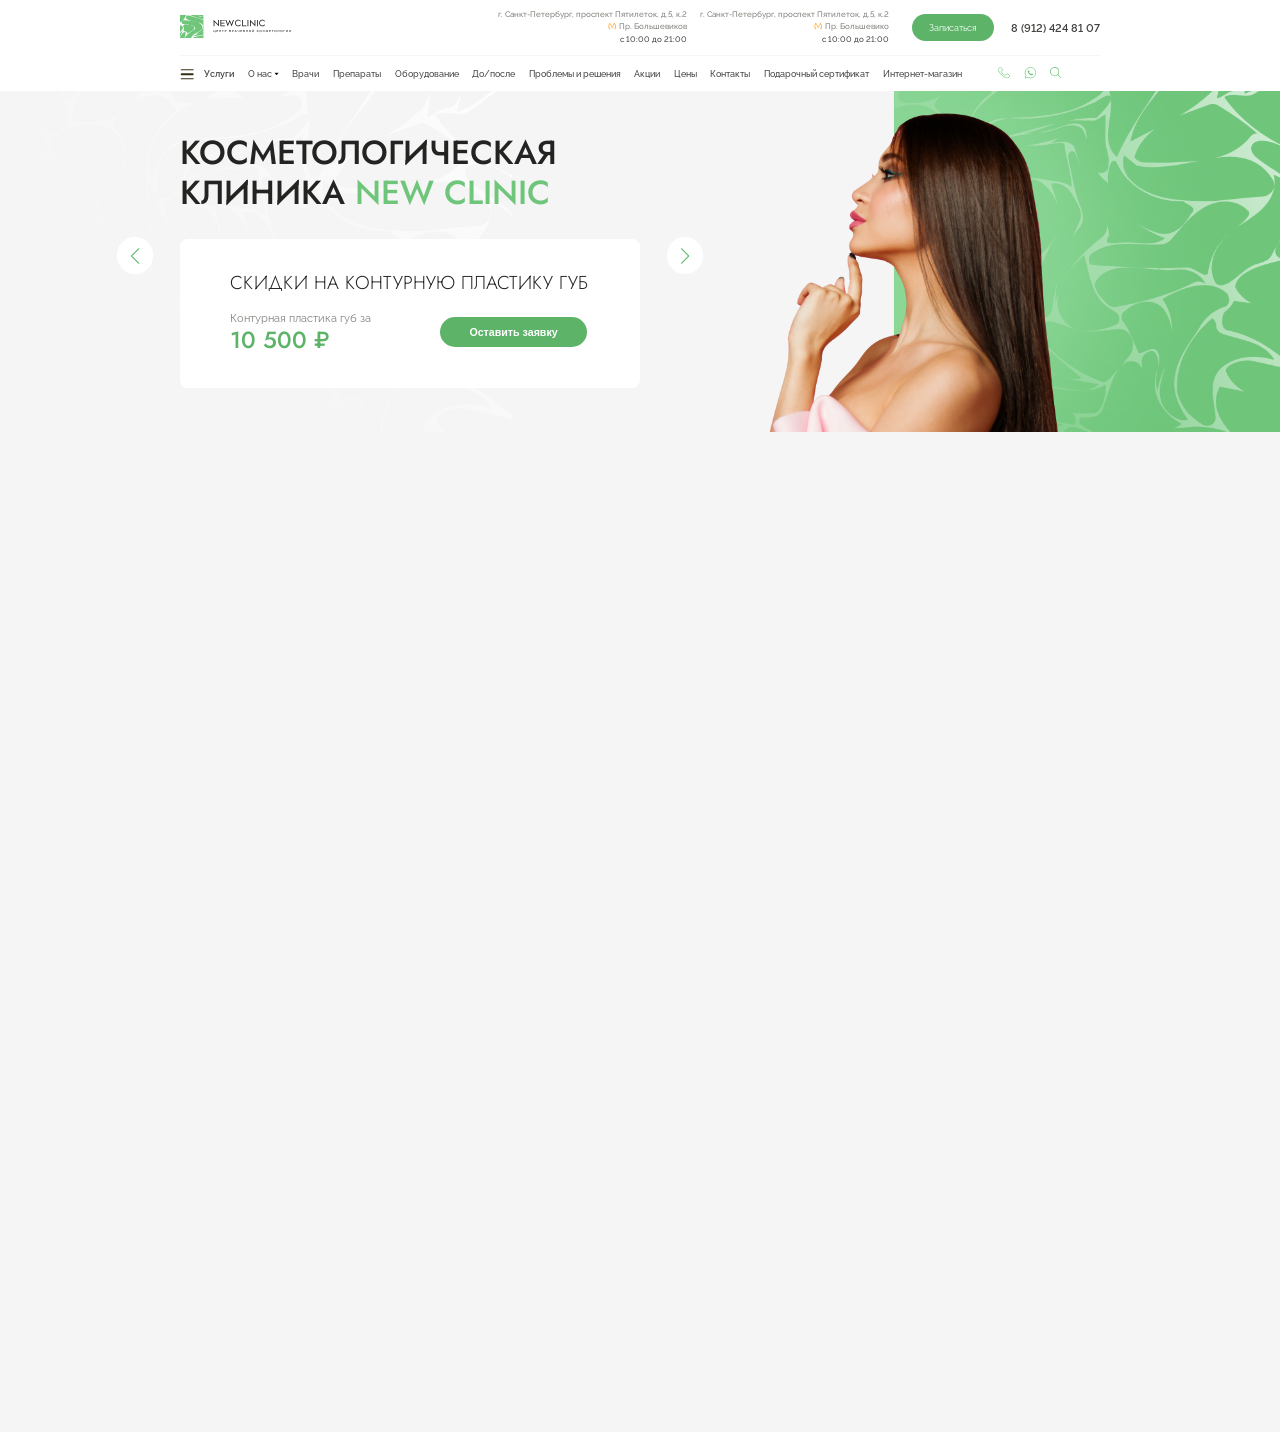
<file: index.html>
<!doctype html>
<html lang="ru">

<head>
    <meta charset="UTF-8">
    <meta http-equiv="X-UA-Compatible" content="IE=edge">
    <title>Косметологическая клиника New Clinic</title>
    <meta name="keywords" content="">
    <meta name="description" content="">
    <meta property="og:site_name" content="">
    <meta property="og:title" content="">
    <meta property="og:type" content="website">
    <meta property="og:description" content="">
    <meta property="og:image" content="">
    <meta property="og:image:type" content="image/jpeg">
    <meta property="og:image:width" content="1280">
    <meta property="og:image:height" content="720">
    <meta property="og:url" content="">
    <meta name="viewport" content="width=device-width, initial-scale=1, maximum-scale=1, user-scalable=no">
    <link rel="stylesheet" href="https://cdn.jsdelivr.net/npm/swiper@8/swiper-bundle.min.css">
    <link type="text/css" href="css/main.css" rel="stylesheet">
    <meta name="format-detection" content="telephone=no">
    <link rel="icon" href="img/logo.svg">
</head>

<body>

    <header class="header">
        <div class="container">
            <div class="header-top">
                <a href="" class="header-logo">
                    <img class="header-logo__pic" src="img/logo.svg" alt="logo" />
                </a>
                <div class="header-info">
                    <a href="" class="header-info__adres">
                        <span class="header-info__adres-name">
                            г. Санкт-Петербург, проспект Пятилеток, д.5, к.2
                        </span>
                        <span class="header-info__adres-name header-info__adres--station">
                            Пр. Большевиков
                        </span>
                        с 10:00 до 21:00
                    </a>
                    <a href="" class="header-info__adres">
                        <span class="header-info__adres-name">
                            г. Санкт-Петербург, проспект Пятилеток, д.5, к.2
                        </span>
                        <span class="header-info__adres-name header-info__adres--station">
                            Пр. Большевико
                        </span>
                        с 10:00 до 21:00
                    </a>

                    <a href="" class="header-info__btn btn">Записаться</a>

                    <a href="tel:89124248107" class="header-info__contacts">
                        <svg class="header-info__contacts-icon" viewBox="0 0 20 19" fill="none"
                            xmlns="http://www.w3.org/2000/svg">
                            <path
                                d="M19.5313 13.9713C19.4132 13.7724 19.0983 13.653 18.6259 13.4141C18.1535 13.1753 15.831 12.0214 15.3979 11.8621C14.965 11.703 14.65 11.6234 14.3351 12.1008C14.0202 12.5783 13.1149 13.653 12.8393 13.9713C12.5638 14.2896 12.2882 14.3296 11.816 14.0907C11.3436 13.852 9.82144 13.3483 8.01705 11.723C6.61271 10.458 5.66464 8.89593 5.38908 8.41833C5.11352 7.94074 5.35971 7.68266 5.59619 7.44478C5.80873 7.23097 6.06862 6.88747 6.3048 6.609C6.54098 6.33052 6.61971 6.1314 6.77718 5.81326C6.93463 5.49474 6.85592 5.21627 6.7378 4.97747C6.61971 4.73867 5.67497 2.39058 5.28133 1.43539C4.89784 0.505193 4.50841 0.631204 4.21847 0.616509C3.94323 0.602548 3.62796 0.599609 3.31308 0.599609C2.99817 0.599609 2.48636 0.719007 2.05337 1.1966C1.62037 1.67419 0.400024 2.82831 0.400024 5.17622C0.400024 7.52432 2.09271 9.7927 2.32893 10.111C2.56511 10.4295 5.65995 15.2478 10.3988 17.3142C11.5258 17.8057 12.4057 18.0992 13.0918 18.319C14.2234 18.6822 15.2533 18.6309 16.0672 18.5081C16.9748 18.3712 18.862 17.3541 19.2559 16.2399C19.6493 15.1254 19.6493 14.1702 19.5313 13.9713Z"
                                fill="#6FC67B" />
                        </svg>
                        <span class="header-info__contacts-num">8 (912) 424 81 07</span>
                    </a>
                    <div class="hamburger hamburger--elastic">
                        <div class="hamburger-box">
                            <div class="hamburger-inner"></div>
                        </div>
                    </div>
                    <ul class="mobile-menu">
                        <li class="mobile-menu__item"><a href="#!"
                                class="mobile-menu__item-link mobile-menu__category">Услуги</a>

                            <ul class="mobile-submenu">
                                <li class="mobile-submenu__item"><a href="#!" class="mobile-submenu__link">Эпиляция</a>
                                </li>
                                <li class="mobile-submenu__item"><a href="#!" class="mobile-submenu__link">Лазерное
                                        удаление сосудов</a></li>
                                <li class="mobile-submenu__item"><a href="#!" class="mobile-submenu__link">Лазерное
                                        удаление сосудов</a></li>
                                <li class="mobile-submenu__item"><a href="#!" class="mobile-submenu__link">Лазерная
                                        шлифовка СО2</a></li>
                                <li class="mobile-submenu__item"><a href="#!" class="mobile-submenu__link">Лазерное
                                        лечение розацея</a></li>
                                <li class="mobile-submenu__item"><a href="#!"
                                        class="mobile-submenu__link">Фотоомоложение</a></li>
                                <li class="mobile-submenu__item"><a href="#!" class="mobile-submenu__link">Лечение
                                        акне</a></li>
                                <li class="mobile-submenu__item"><a href="#!" class="mobile-submenu__link">Лазерное
                                        лечение грибка ногтей</a></li>
                                <li class="mobile-submenu__item"><a href="#!" class="mobile-submenu__link">Лазерное
                                        лечение купероза</a></li>
                            </ul>
                        </li>
                        <li class="mobile-menu__item"><a href="#!"
                                class="mobile-menu__item-link mobile-menu__category">О нас</a></li>
                        <li class="mobile-menu__item"><a href="#!" class="mobile-menu__item-link">Врачи</a></li>
                        <li class="mobile-menu__item"><a href="#!" class="mobile-menu__item-link">Препараты</a></li>
                        <li class="mobile-menu__item"><a href="#!" class="mobile-menu__item-link">Оборудование</a></li>
                        <li class="mobile-menu__item"><a href="#!" class="mobile-menu__item-link">До/после</a></li>
                        <li class="mobile-menu__item"><a href="#!" class="mobile-menu__item-link">Проблемы и решения</a>
                        </li>
                        <li class="mobile-menu__item"><a href="#!" class="mobile-menu__item-link">Акции</a></li>
                        <li class="mobile-menu__item"><a href="#!" class="mobile-menu__item-link">Цены</a></li>
                        <li class="mobile-menu__item"><a href="#!" class="mobile-menu__item-link">Контакты</a></li>
                        <li class="mobile-menu__item"><a href="#!" class="mobile-menu__item-link">Подарочный
                                сертификат</a></li>
                        <li class="mobile-menu__item"><a href="#!" class="mobile-menu__item-link">Интернет-магазин</a>
                        </li>

                    </ul>
                </div>
            </div>
            <ul class="header-nav">
                <li class="header-nav__item header-nav__category">
                    <a href="" class="header-nav__item-link header-nav__category-link">
                        <div class="hamburger">
                            <div class="hamburger__container">
                                <div class="hamburger__inner"></div>
                                <div class="hamburger__hidden"></div>
                            </div>
                        </div>
                        <span>Услуги</span>
                    </a>

                    <!-- CATEGORIES  -->
                    <div class="categories">
                        <ul class="categories-list">
                            <li class="categories-list__item">Лазерная косметология</li>
                            <li class="categories-list__item">Инъекционная косметология</li>
                            <li class="categories-list__item">Эстетическая косметология</li>
                            <li class="categories-list__item">Нитевой лифтинг</li>
                            <li class="categories-list__item">Интимное омоложение</li>
                            <li class="categories-list__item">Массаж</li>
                            <li class="categories-list__item categories-list__item--active">
                                Мужчинам
                            </li>
                        </ul>

                        <div class="categories-menu">
                            <ul class="categories-menu__list">
                                <li class="categories-menu__list-title">Эпиляция</li>
                                <li class="categories-menu__list-item"><a href=""
                                        class="categories-menu__list-link">Ноги</a></li>
                                <li class="categories-menu__list-item"><a href=""
                                        class="categories-menu__list-link">Подмышки</a></li>
                                <li class="categories-menu__list-item"><a href=""
                                        class="categories-menu__list-link">Лицо</a></li>
                                <li class="categories-menu__list-item"><a href=""
                                        class="categories-menu__list-link">Подбородок</a></li>
                                <li class="categories-menu__list-item"><a href=""
                                        class="categories-menu__list-link">Зона бикини</a></li>
                                <li class="categories-menu__list-item"><a href=""
                                        class="categories-menu__list-link">Живот</a></li>
                            </ul>
                            <ul class="categories-menu__list">
                                <li class="categories-menu__list-title">Лазерное удаление сосудов</li>
                                <li class="categories-menu__list-item"><a href=""
                                        class="categories-menu__list-link">Удаление сосудов на лице</a></li>
                                <li class="categories-menu__list-item"><a href=""
                                        class="categories-menu__list-link">Лазерное удаление сосудистых
                                        звездочек</a></li>
                                <li class="categories-menu__list-item"><a href=""
                                        class="categories-menu__list-link">Удаление носовых сосудов</a></li>
                                <li class="categories-menu__list-item"><a href=""
                                        class="categories-menu__list-link">Удаление сосудистых звездочек на
                                        ногах</a></li>
                                <li class="categories-menu__list-item"><a href=""
                                        class="categories-menu__list-link">Удаление сосудов на ногах</a></li>
                            </ul>
                            <ul class="categories-menu__list">
                                <li class="categories-menu__list-title">Удаление пигментных пятен лазером</li>
                                <li class="categories-menu__list-item"><a href=""
                                        class="categories-menu__list-link">Пигментация на лице</a></li>

                            </ul>

                            <ul class="categories-menu__list">
                                <li class="categories-menu__list-title">Лазерная шлифовка СО2</li>
                            </ul>

                            <ul class="categories-menu__list">
                                <li class="categories-menu__list-title">Лазерное лечение розацея</li>
                            </ul>



                            <ul class="categories-menu__list">
                                <li class="categories-menu__list--bestseller">Фотоомоложение</li>
                            </ul>

                            <ul class="categories-menu__list">
                                <li class="categories-menu__list-title">Лазерное лечение грибка ногтей</li>
                            </ul>

                            <ul class="categories-menu__list">
                                <li class="categories-menu__list-title">Лечение акне</li>
                            </ul>

                            <ul class="categories-menu__list">
                                <li class="categories-menu__list-title">Лазерное лечение купероза</li>
                                <li class="categories-menu__list-item"><a href=""
                                        class="categories-menu__list-link">Лечение купероза на лице</a></li>
                            </ul>
                        </div>


                    </div>



                </li>
                <li class="header-nav__item">
                    <a href="" class="header-nav__item-link header-nav__item--details">
                        <span>О нас</span>
                        <svg class="header-nav__item-arrow" viewBox="0 0 7 5" xmlns="http://www.w3.org/2000/svg">
                            <path d="M3.86365 4.5L0.832559 0.75L6.89474 0.75L3.86365 4.5Z" />
                        </svg>
                    </a>
                </li>
                <li class="header-nav__item">
                    <a href="" class="header-nav__item-link">Врачи</a>
                </li>
                <li class="header-nav__item">
                    <a href="" class="header-nav__item-link">Препараты</a>
                </li>
                <li class="header-nav__item">
                    <a href="" class="header-nav__item-link">Оборудование</a>
                </li>
                <li class="header-nav__item">
                    <a href="" class="header-nav__item-link">До/после</a>
                </li>
                <li class="header-nav__item">
                    <a href="" class="header-nav__item-link">Проблемы и решения</a>
                </li>
                <li class="header-nav__item">
                    <a href="" class="header-nav__item-link">Акции</a>
                </li>
                <li class="header-nav__item">
                    <a href="" class="header-nav__item-link">Цены</a>
                </li>
                <li class="header-nav__item">
                    <a href="" class="header-nav__item-link">Контакты</a>
                </li>
                <li class="header-nav__item">
                    <a href="" class="header-nav__item-link">Подарочный сертификат</a>
                </li>
                <li class="header-nav__item">
                    <a href="" class="header-nav__item-link">Интернет-магазин</a>
                </li>
                <li class="header-nav__social">
                    <a href="" class="header-nav__social-link">
                        <svg class="header-nav__social-icon header-nav__social--phone" viewBox="0 0 18 17" fill="none"
                            xmlns="http://www.w3.org/2000/svg">
                            <path
                                d="M12.6952 10.8637L12.6953 10.8637L12.6991 10.8522C12.9308 10.1424 14.0017 9.83994 14.6678 10.4677L17.1851 12.8401L17.528 12.4763L17.1851 12.8401C17.589 13.2208 17.6252 13.9133 17.172 14.4124L15.4769 16.0099L15.8199 16.3738L15.4769 16.0099C15.1477 16.3202 14.6514 16.4988 13.969 16.5C13.285 16.5012 12.4523 16.3224 11.5164 15.9604C9.64616 15.237 7.45215 13.8162 5.37463 11.8582C3.29802 9.9011 1.81654 7.83725 1.0635 6.08325C0.686588 5.20533 0.502489 4.42906 0.500025 3.79627C0.497591 3.1712 0.670449 2.71798 0.974478 2.4138L2.67759 0.808691C3.09948 0.411077 3.88454 0.37916 4.43201 0.820895L6.9363 3.18109C7.55201 3.76137 7.31003 4.73178 6.51066 4.96359L6.51063 4.96347L6.50008 4.96679C5.49879 5.2813 4.72333 6.3647 5.09186 7.45185C5.35616 8.46909 6.14917 9.53555 7.06224 10.3852C7.98465 11.2435 9.11622 11.9612 10.1313 12.2004L10.1313 12.2005L10.1435 12.2031C11.155 12.415 12.3282 11.9013 12.6952 10.8637Z"
                                stroke="#6FC67B" />
                        </svg>
                    </a>
                </li>
                <li class="header-nav__social">
                    <a href="" class="header-nav__social-link">
                        <svg class="header-nav__social-icon header-nav__social--whatsapp" viewBox="0 0 19 18"
                            fill="none" xmlns="http://www.w3.org/2000/svg">
                            <path
                                d="M9.61643 16.4978C13.9956 16.496 17.5572 12.9335 17.559 8.55527C17.5598 6.43306 16.7344 4.43755 15.2349 2.93631C13.7353 1.435 11.7411 0.607851 9.61636 0.606934C5.23849 0.606934 1.67545 4.16978 1.67371 8.549C1.67311 9.94886 2.03885 11.3152 2.73391 12.5197L1.60712 16.6355L5.81759 15.531C6.97769 16.1638 8.28385 16.4973 9.61315 16.4978H9.61643Z"
                                stroke="#6FC67B" />
                            <path
                                d="M13.6178 10.4443C13.5682 10.3615 13.4359 10.3118 13.2375 10.2124C13.039 10.1131 12.0633 9.63305 11.8814 9.56676C11.6995 9.50055 11.5671 9.46747 11.4349 9.66608C11.3026 9.86473 10.9222 10.3118 10.8065 10.4443C10.6907 10.5767 10.5749 10.5933 10.3765 10.4939C10.1781 10.3946 9.53861 10.185 8.78057 9.50889C8.19059 8.98264 7.79229 8.33278 7.67653 8.13409C7.56076 7.9354 7.66419 7.82803 7.76354 7.72907C7.85282 7.64012 7.96201 7.49722 8.06123 7.38137C8.16045 7.26552 8.19353 7.18268 8.25968 7.05033C8.32583 6.91782 8.29276 6.80197 8.24314 6.70262C8.19353 6.60328 7.79663 5.62643 7.63126 5.22905C7.47015 4.84207 7.30655 4.89449 7.18474 4.88838C7.06911 4.88257 6.93666 4.88135 6.80437 4.88135C6.67208 4.88135 6.45706 4.93102 6.27515 5.12971C6.09325 5.32839 5.58057 5.80853 5.58057 6.78531C5.58057 7.76216 6.29168 8.70585 6.39092 8.83828C6.49014 8.97079 7.79032 10.9753 9.78116 11.8349C10.2547 12.0394 10.6243 12.1615 10.9125 12.253C11.3879 12.4041 11.8206 12.3827 12.1625 12.3316C12.5438 12.2747 13.3367 11.8516 13.5021 11.388C13.6674 10.9243 13.6674 10.527 13.6178 10.4443Z"
                                fill="#6FC67B" />
                        </svg>
                    </a>
                </li>
                <li class="header-nav__social">
                    <a href="" class="header-nav__social-link">
                        <svg class="header-nav__social-icon header-nav__social--search" viewBox="0 0 17 17" fill="none"
                            xmlns="http://www.w3.org/2000/svg">
                            <g clip-path="url(#clip0_43_74)">
                                <path
                                    d="M6.90723 1.08922C8.05815 1.08817 9.18353 1.42849 10.141 2.06714C11.0985 2.7058 11.845 3.61408 12.2862 4.67709C12.7273 5.7401 12.8433 6.91007 12.6194 8.03901C12.3955 9.16794 11.8418 10.2051 11.0284 11.0193C10.2149 11.8335 9.17827 12.3881 8.04954 12.6131C6.92081 12.838 5.75073 12.7231 4.68732 12.2829C3.62391 11.8427 2.71494 11.097 2.07542 10.1401C1.43589 9.18321 1.09453 8.05815 1.09453 6.90723C1.10151 5.36726 1.71599 3.89228 2.80442 2.80286C3.89286 1.71343 5.36727 1.0976 6.90723 1.08922ZM6.90723 0C5.54111 0 4.20567 0.405102 3.06978 1.16408C1.93389 1.92305 1.04858 3.00182 0.525785 4.26395C0.00299289 5.52608 -0.133793 6.91489 0.132724 8.25476C0.39924 9.59463 1.05709 10.8254 2.02308 11.7914C2.98908 12.7574 4.21983 13.4152 5.5597 13.6817C6.89957 13.9483 8.28838 13.8115 9.55051 13.2887C10.8126 12.7659 11.8914 11.8806 12.6504 10.7447C13.4094 9.60879 13.8145 8.27335 13.8145 6.90723C13.8145 5.07532 13.0867 3.31844 11.7914 2.02308C10.496 0.727724 8.73914 0 6.90723 0Z"
                                    fill="#6FC67B" />
                                <path
                                    d="M16.827 16.094L12.2544 11.251L11.4999 12.0002L16.0725 16.8432C16.1217 16.8927 16.1802 16.9321 16.2446 16.959C16.309 16.986 16.3781 17 16.4479 17.0002C16.5177 17.0005 16.5869 16.987 16.6515 16.9605C16.7161 16.934 16.7748 16.895 16.8244 16.8459C16.8739 16.7967 16.9133 16.7382 16.9402 16.6738C16.9672 16.6094 16.9812 16.5403 16.9814 16.4705C16.9817 16.4007 16.9681 16.3315 16.9417 16.2669C16.9152 16.2023 16.8762 16.1436 16.827 16.094Z"
                                    fill="#6FC67B" />
                            </g>
                            <defs>
                                <clipPath id="clip0_43_74">
                                    <rect width="17" height="17" fill="white" />
                                </clipPath>
                            </defs>
                        </svg>
                    </a>
                </li>

            </ul>
        </div>
    </header>

<!-- intro -->
<section class="intro" style="background-image: url('img/intro-bg.png');">
    <div class="container">
        <div class="intro-content">
            <h2 class="intro-content__title">
                Косметологическая <br> клиника
                <span class="intro-content__title--green">New Clinic</span>
            </h2>


            <div class="swiper">
                <div class="swiper-button-prev arrow"></div>
                <div class="swiper-wrapper">
                    <div class="content__slide1 swiper-slide">
                        <h2 class="swiper-slide__title">Скидки на контурную пластику губ</h2>
                        <div class="content__apply">
                            <div class="content__apply-desc">
                                <p class="content__apply-desc__title">Контурная пластика губ за</p>
                                <p class="content__apply-desc__price">10 500 ₽</p>
                            </div>
                            <button type="button" class="content__apply--btn btn">Оставить заявку</button>
                        </div>
                    </div>
                    <div class="content__slide content__slide2 swiper-slide">
                        <h2 class="swiper-slide__title">Скидки на контурную пластику губ</h2>
                        <div class="content__apply">
                            <div class="content__apply-desc">
                                <p class="content__apply-desc__title">Контурная пластика губ за</p>
                                <p class="content__apply-desc__price">10 500 ₽</p>
                            </div>
                            <button type="button" class="content__apply--btn btn">Оставить заявку</button>
                        </div>
                    </div>
                </div>
                <div class="swiper-button-next arrow"></div>
            </div>
        </div>
    </div>
</section>

<script src="https://cdn.jsdelivr.net/npm/swiper@8/swiper-bundle.min.js"></script>
<script src="js/main.js" type="module"></script>
</body>

</html>
</file>
<file: css/main.css>
@import url("https://fonts.googleapis.com/css2?family=Jost:wght@300;500&family=Raleway:wght@400;500;600&display=swap");


*,
*::after,
*::before {
  -webkit-box-sizing: border-box;
          box-sizing: border-box;
  padding: 0;
  margin: 0;
}

html {
  font-size: 0.5208333333vw;
}
@media (max-width: 1024px) {
  html {
    font-size: 1.3020833333vw;
  }
}
@media (max-width: 767px) {
  html {
    font-size: 2vw;
  }
}

body {
  font-family: "Raleway", sans-serif;
  font-style: normal;
  font-weight: 400;
  min-width: 320px;
  overflow-x: hidden;
  background: #F5F5F5;
  margin-bottom: 1000px;
}

a {
  color: inherit;
  text-decoration: none;
}

ul {
  list-style: none;
}

img {
  width: 100%;
  -o-object-fit: cover;
     object-fit: cover;
  -o-object-position: center;
     object-position: center;
}

.container {
  width: 142rem;
  max-width: 100%;
  padding: 0 2rem;
  margin: 0 auto;
}

.btn {
  background: #5DB469;
  border-radius: 10rem;
  -webkit-transition: border-radius 1.5s ease-in-out;
  -o-transition: border-radius 1.5s ease-in-out;
  transition: border-radius 1.5s ease-in-out;
  color: #fff;
}
.btn:hover {
  border-bottom-right-radius: 50px;
  border-top-left-radius: 50px;
  border-bottom-left-radius: 10px;
  border-top-right-radius: 10px;
}

.header-nav__category,
.hamburger {
  display: block;
  cursor: pointer;
  overflow: hidden;
  padding: 0 0.9rem 0 0;
  margin-right: 0.8rem;
  background-color: transparent;
}
.header-nav__category__container,
.hamburger__container {
  width: 1.9rem;
  height: 2.4rem;
  position: relative;
}
.header-nav__category:hover .header-nav__category__inner,
.header-nav__category:hover .hamburger__inner,
.hamburger:hover .header-nav__category__inner,
.hamburger:hover .hamburger__inner {
  -webkit-transform: translate(-3.4rem, 50%);
      -ms-transform: translate(-3.4rem, 50%);
          transform: translate(-3.4rem, 50%);
  opacity: 0;
}
.header-nav__category:hover .header-nav__category__inner::before, .header-nav__category:hover .header-nav__category__inner::after,
.header-nav__category:hover .hamburger__inner::before,
.header-nav__category:hover .hamburger__inner::after,
.hamburger:hover .header-nav__category__inner::before,
.hamburger:hover .header-nav__category__inner::after,
.hamburger:hover .hamburger__inner::before,
.hamburger:hover .hamburger__inner::after {
  -webkit-transform: translate(6.8rem, 0);
      -ms-transform: translate(6.8rem, 0);
          transform: translate(6.8rem, 0);
  opacity: 0;
}
.header-nav__category.is-active .header-nav__category__inner,
.header-nav__category.is-active .hamburger__inner,
.hamburger.is-active .header-nav__category__inner,
.hamburger.is-active .hamburger__inner {
  display: none;
}
.header-nav__category__inner,
.hamburger__inner {
  width: 100%;
  height: 0.2rem;
  background-color: #372E11;
  border-radius: 0.4rem;
  position: absolute;
  -webkit-transition-property: opacity, -webkit-transform;
  transition-property: opacity, -webkit-transform;
  -o-transition-property: transform, opacity;
  transition-property: transform, opacity;
  transition-property: transform, opacity, -webkit-transform;
  -webkit-transition-timing-function: ease;
       -o-transition-timing-function: ease;
          transition-timing-function: ease;
  -webkit-transition-duration: 0.4s;
       -o-transition-duration: 0.4s;
          transition-duration: 0.4s;
  top: 25%;
  -webkit-transform: translate(0.1rem, -50%);
      -ms-transform: translate(0.1rem, -50%);
          transform: translate(0.1rem, -50%);
  opacity: 1;
}
.header-nav__category__inner::before, .header-nav__category__inner::after,
.hamburger__inner::before,
.hamburger__inner::after {
  width: 100%;
  height: 0.2rem;
  background-color: #372E11;
  border-radius: 0.4rem;
  position: absolute;
  -webkit-transition-property: opacity, -webkit-transform;
  transition-property: opacity, -webkit-transform;
  -o-transition-property: transform, opacity;
  transition-property: transform, opacity;
  transition-property: transform, opacity, -webkit-transform;
  -webkit-transition-timing-function: ease;
       -o-transition-timing-function: ease;
          transition-timing-function: ease;
  -webkit-transition-duration: 0.4s;
       -o-transition-duration: 0.4s;
          transition-duration: 0.4s;
  content: "";
  opacity: 1;
  -webkit-transform: translate(0);
      -ms-transform: translate(0);
          transform: translate(0);
}
.header-nav__category__inner::before,
.hamburger__inner::before {
  top: 0.7rem;
  width: 100%;
}
.header-nav__category__inner::after,
.hamburger__inner::after {
  top: 1.4rem;
  width: 100%;
}
.header-nav__category:hover .header-nav__category__hidden,
.header-nav__category:hover .hamburger__hidden,
.hamburger:hover .header-nav__category__hidden,
.hamburger:hover .hamburger__hidden {
  opacity: 1;
  -webkit-transform: translate(0, -50%);
      -ms-transform: translate(0, -50%);
          transform: translate(0, -50%);
}
.header-nav__category:hover .header-nav__category__hidden::before, .header-nav__category:hover .header-nav__category__hidden::after,
.header-nav__category:hover .hamburger__hidden::before,
.header-nav__category:hover .hamburger__hidden::after,
.hamburger:hover .header-nav__category__hidden::before,
.hamburger:hover .header-nav__category__hidden::after,
.hamburger:hover .hamburger__hidden::before,
.hamburger:hover .hamburger__hidden::after {
  opacity: 1;
  -webkit-transform: translate(0, 0);
      -ms-transform: translate(0, 0);
          transform: translate(0, 0);
}
.header-nav__category:hover .header-nav__category__hidden::after,
.header-nav__category:hover .hamburger__hidden::after,
.hamburger:hover .header-nav__category__hidden::after,
.hamburger:hover .hamburger__hidden::after {
  width: 70%;
}
.header-nav__category.is-active .header-nav__category__hidden,
.header-nav__category.is-active .hamburger__hidden,
.hamburger.is-active .header-nav__category__hidden,
.hamburger.is-active .hamburger__hidden {
  opacity: 1;
  -webkit-transform: rotate(45deg);
      -ms-transform: rotate(45deg);
          transform: rotate(45deg);
}
.header-nav__category.is-active .header-nav__category__hidden::before,
.header-nav__category.is-active .hamburger__hidden::before,
.hamburger.is-active .header-nav__category__hidden::before,
.hamburger.is-active .hamburger__hidden::before {
  -webkit-transform: translate(0, 0.7rem) rotate(90deg);
      -ms-transform: translate(0, 0.7rem) rotate(90deg);
          transform: translate(0, 0.7rem) rotate(90deg);
  -webkit-transform-origin: center;
      -ms-transform-origin: center;
          transform-origin: center;
}
.header-nav__category.is-active .header-nav__category__hidden::after,
.header-nav__category.is-active .hamburger__hidden::after,
.hamburger.is-active .header-nav__category__hidden::after,
.hamburger.is-active .hamburger__hidden::after {
  -webkit-transform-origin: center;
      -ms-transform-origin: center;
          transform-origin: center;
  -webkit-transform: translate(0, -0.7rem) rotate(0);
      -ms-transform: translate(0, -0.7rem) rotate(0);
          transform: translate(0, -0.7rem) rotate(0);
}
.header-nav__category__hidden,
.hamburger__hidden {
  opacity: 0;
  width: 100%;
  height: 0.2rem;
  background-color: #372E11;
  border-radius: 0.4rem;
  position: absolute;
  -webkit-transition-property: opacity, -webkit-transform;
  transition-property: opacity, -webkit-transform;
  -o-transition-property: transform, opacity;
  transition-property: transform, opacity;
  transition-property: transform, opacity, -webkit-transform;
  -webkit-transition-timing-function: ease;
       -o-transition-timing-function: ease;
          transition-timing-function: ease;
  -webkit-transition-duration: 0.4s;
       -o-transition-duration: 0.4s;
          transition-duration: 0.4s;
  background-color: #6FC67B;
  top: 50%;
  -webkit-transform: translate(3.4rem, -50%);
      -ms-transform: translate(3.4rem, -50%);
          transform: translate(3.4rem, -50%);
}
.header-nav__category__hidden::before, .header-nav__category__hidden::after,
.hamburger__hidden::before,
.hamburger__hidden::after {
  width: 100%;
  height: 0.2rem;
  background-color: #372E11;
  border-radius: 0.4rem;
  position: absolute;
  -webkit-transition-property: opacity, -webkit-transform;
  transition-property: opacity, -webkit-transform;
  -o-transition-property: transform, opacity;
  transition-property: transform, opacity;
  transition-property: transform, opacity, -webkit-transform;
  -webkit-transition-timing-function: ease;
       -o-transition-timing-function: ease;
          transition-timing-function: ease;
  -webkit-transition-duration: 0.4s;
       -o-transition-duration: 0.4s;
          transition-duration: 0.4s;
  background-color: #6FC67B;
  content: "";
  -webkit-transform: translate(6.8rem, 0);
      -ms-transform: translate(6.8rem, 0);
          transform: translate(6.8rem, 0);
}
.header-nav__category__hidden::before,
.hamburger__hidden::before {
  top: -0.7rem;
}
.header-nav__category__hidden::after,
.hamburger__hidden::after {
  top: 0.7rem;
}

@-webkit-keyframes icon-shake {
  0% {
    -webkit-transform: translateY(-50%) rotateY(18deg) scale(1);
            transform: translateY(-50%) rotateY(18deg) scale(1);
  }
  50% {
    -webkit-transform: translateY(-50%) rotateY(-18deg) scale(1.1);
            transform: translateY(-50%) rotateY(-18deg) scale(1.1);
  }
  100% {
    -webkit-transform: translateY(-50%) rotateY(18deg) scale(1.05);
            transform: translateY(-50%) rotateY(18deg) scale(1.05);
  }
}

@keyframes icon-shake {
  0% {
    -webkit-transform: translateY(-50%) rotateY(18deg) scale(1);
            transform: translateY(-50%) rotateY(18deg) scale(1);
  }
  50% {
    -webkit-transform: translateY(-50%) rotateY(-18deg) scale(1.1);
            transform: translateY(-50%) rotateY(-18deg) scale(1.1);
  }
  100% {
    -webkit-transform: translateY(-50%) rotateY(18deg) scale(1.05);
            transform: translateY(-50%) rotateY(18deg) scale(1.05);
  }
}
.mobile-menu {
  position: fixed;
  top: -150rem;
}
.mobile-menu__item-link {
  font-weight: 500;
  font-size: 2rem;
  color: #434341;
  padding: 1rem 0;
  display: block;
  -webkit-transition: all 0.4s ease-in-out;
  -o-transition: all 0.4s ease-in-out;
  transition: all 0.4s ease-in-out;
}
.mobile-menu__item-link:hover, .mobile-menu__item-link--active {
  color: #6FC67B;
}
.mobile-menu__item-link--active ~ .mobile-submenu {
  display: block;
}

.mobile-submenu {
  display: none;
  padding-left: 1rem;
}
.mobile-submenu__link {
  display: block;
  font-size: 1.6rem;
  padding: 0.5rem;
  -webkit-transition: all 0.4s ease-in-out;
  -o-transition: all 0.4s ease-in-out;
  transition: all 0.4s ease-in-out;
}
.mobile-submenu__link:hover {
  color: #6FC67B;
}

/* styles for button of menu   */
.header-info .hamburger {
  display: none;
  cursor: pointer;
}
.header-info .hamburger {
  padding: 1.5rem 0 1.5rem 1.5rem;
  cursor: pointer;
  -webkit-transition-property: opacity, -webkit-filter;
  transition-property: opacity, -webkit-filter;
  -o-transition-property: opacity, filter;
  transition-property: opacity, filter;
  transition-property: opacity, filter, -webkit-filter;
  -webkit-transition-duration: 0.15s;
       -o-transition-duration: 0.15s;
          transition-duration: 0.15s;
  -webkit-transition-timing-function: linear;
       -o-transition-timing-function: linear;
          transition-timing-function: linear;
  font: inherit;
  color: inherit;
  text-transform: none;
  background-color: transparent;
  border: 0;
  margin: 0;
  overflow: visible;
  position: relative;
  z-index: 30;
}
.header-info .hamburger:hover {
  opacity: 0.7;
}
.header-info .hamburger.is-active:hover {
  opacity: 0.7;
}
.header-info .hamburger.is-active .hamburger-inner,
.header-info .hamburger.is-active .hamburger-inner::before,
.header-info .hamburger.is-active .hamburger-inner::after {
  background-color: #434341;
  -webkit-transition: all 0.4s ease-in-out;
  -o-transition: all 0.4s ease-in-out;
  transition: all 0.4s ease-in-out;
}
.header-info .hamburger-box {
  width: 2.4rem;
  height: 2.4rem;
  display: inline-block;
  position: relative;
}
.header-info .hamburger-inner {
  display: block;
  top: 50%;
  margin-top: -0.2rem;
}
.header-info .hamburger-inner,
.header-info .hamburger-inner::before,
.header-info .hamburger-inner::after {
  width: 2.3rem;
  height: 0.3rem;
  background-color: #434341;
  border-radius: 0.4rem;
  position: absolute;
  -webkit-transition-property: -webkit-transform;
  transition-property: -webkit-transform;
  -o-transition-property: transform;
  transition-property: transform;
  transition-property: transform, -webkit-transform;
  -webkit-transition-duration: 0.15s;
       -o-transition-duration: 0.15s;
          transition-duration: 0.15s;
  -webkit-transition-timing-function: ease;
       -o-transition-timing-function: ease;
          transition-timing-function: ease;
}
.header-info .hamburger-inner::before,
.header-info .hamburger-inner::after {
  content: "";
  display: block;
}
.header-info .hamburger-inner::before {
  top: -1rem;
}
.header-info .hamburger-inner::after {
  bottom: -1rem;
}
.header-info .hamburger--elastic .hamburger-inner {
  top: 0.2rem;
  -webkit-transition-duration: 0.275s;
       -o-transition-duration: 0.275s;
          transition-duration: 0.275s;
  -webkit-transition-timing-function: cubic-bezier(0.68, -0.55, 0.265, 1.55);
       -o-transition-timing-function: cubic-bezier(0.68, -0.55, 0.265, 1.55);
          transition-timing-function: cubic-bezier(0.68, -0.55, 0.265, 1.55);
}
.header-info .hamburger--elastic .hamburger-inner::before {
  top: 1rem;
  -webkit-transition: opacity 0.125s 0.275s ease;
  -o-transition: opacity 0.125s 0.275s ease;
  transition: opacity 0.125s 0.275s ease;
}
.header-info .hamburger--elastic .hamburger-inner::after {
  top: 2rem;
  -webkit-transition: -webkit-transform 0.275s cubic-bezier(0.68, -0.55, 0.265, 1.55);
  transition: -webkit-transform 0.275s cubic-bezier(0.68, -0.55, 0.265, 1.55);
  -o-transition: transform 0.275s cubic-bezier(0.68, -0.55, 0.265, 1.55);
  transition: transform 0.275s cubic-bezier(0.68, -0.55, 0.265, 1.55);
  transition: transform 0.275s cubic-bezier(0.68, -0.55, 0.265, 1.55), -webkit-transform 0.275s cubic-bezier(0.68, -0.55, 0.265, 1.55);
}
.header-info .hamburger--elastic.is-active .hamburger-inner {
  -webkit-transform: translate3d(0, 1rem, 0) rotate(135deg);
          transform: translate3d(0, 1rem, 0) rotate(135deg);
  -webkit-transition-delay: 0.075s;
       -o-transition-delay: 0.075s;
          transition-delay: 0.075s;
}
.header-info .hamburger--elastic.is-active .hamburger-inner::before {
  -webkit-transition-delay: 0s;
       -o-transition-delay: 0s;
          transition-delay: 0s;
  opacity: 0;
}
.header-info .hamburger--elastic.is-active .hamburger-inner::after {
  -webkit-transform: translate3d(0, -2rem, 0) rotate(-270deg);
          transform: translate3d(0, -2rem, 0) rotate(-270deg);
  -webkit-transition-delay: 0.075s;
       -o-transition-delay: 0.075s;
          transition-delay: 0.075s;
}

@-webkit-keyframes showingWindowMenu {
  0% {
    -webkit-transform: rotate(19deg) translateX(-0.6rem);
            transform: rotate(19deg) translateX(-0.6rem);
    -webkit-transform-origin: top;
            transform-origin: top;
  }
  100% {
    -webkit-transform: rotate(0) translateX(0);
            transform: rotate(0) translateX(0);
    -webkit-transform-origin: top;
            transform-origin: top;
  }
}

@keyframes showingWindowMenu {
  0% {
    -webkit-transform: rotate(19deg) translateX(-0.6rem);
            transform: rotate(19deg) translateX(-0.6rem);
    -webkit-transform-origin: top;
            transform-origin: top;
  }
  100% {
    -webkit-transform: rotate(0) translateX(0);
            transform: rotate(0) translateX(0);
    -webkit-transform-origin: top;
            transform-origin: top;
  }
}
@-webkit-keyframes menuShow {
  0% {
    -webkit-transform: translate(-1000px, -100px) rotate(-70deg);
            transform: translate(-1000px, -100px) rotate(-70deg);
  }
  100% {
    -webkit-transform: translate(0, 0) rotate(0);
            transform: translate(0, 0) rotate(0);
  }
}
@keyframes menuShow {
  0% {
    -webkit-transform: translate(-1000px, -100px) rotate(-70deg);
            transform: translate(-1000px, -100px) rotate(-70deg);
  }
  100% {
    -webkit-transform: translate(0, 0) rotate(0);
            transform: translate(0, 0) rotate(0);
  }
}
@-webkit-keyframes show-menu {
  from {
    -webkit-transform: translateX(-150rem);
            transform: translateX(-150rem);
  }
}
@keyframes show-menu {
  from {
    -webkit-transform: translateX(-150rem);
            transform: translateX(-150rem);
  }
}
@-webkit-keyframes show-menu-item {
  from {
    -webkit-transform: translateX(-100rem);
            transform: translateX(-100rem);
    opacity: 0;
  }
}
@keyframes show-menu-item {
  from {
    -webkit-transform: translateX(-100rem);
            transform: translateX(-100rem);
    opacity: 0;
  }
}
.header {
  background: #fff;
  position: relative;
}
.header-top {
  padding: 1.3rem 0;
  display: -webkit-box;
  display: -ms-flexbox;
  display: flex;
  -webkit-box-align: center;
      -ms-flex-align: center;
          align-items: center;
  -webkit-box-pack: justify;
      -ms-flex-pack: justify;
          justify-content: space-between;
  border-bottom: 1px solid #F5F5F5;
}
.header-logo__pic {
  width: 16.7rem;
  height: 3.5rem;
}
.header-info {
  display: -webkit-box;
  display: -ms-flexbox;
  display: flex;
}
.header-info__adres {
  display: -webkit-box;
  display: -ms-flexbox;
  display: flex;
  -webkit-box-orient: vertical;
  -webkit-box-direction: normal;
      -ms-flex-direction: column;
          flex-direction: column;
  -webkit-box-align: end;
      -ms-flex-align: end;
          align-items: flex-end;
  font-weight: 500;
  font-size: 1.2rem;
  margin-bottom: 0.4rem;
  -webkit-font-feature-settings: "pnum" on, "lnum" on;
          font-feature-settings: "pnum" on, "lnum" on;
  color: #434341;
  text-align: right;
  margin-right: 2rem;
}
.header-info__adres:nth-child(2) {
  margin-right: 3.5rem;
}
.header-info__adres-name {
  margin-bottom: 0.4rem;
  color: #80807C;
}
.header-info__adres--station {
  position: relative;
  padding-left: 1.6rem;
}
.header-info__adres--station::before {
  content: "";
  position: absolute;
  background-image: url("../img/metro-icon.svg");
  background-repeat: no-repeat;
  width: 1.2rem;
  height: 1.2rem;
  left: 0;
  top: 50%;
  -webkit-transform: translateY(-50%);
      -ms-transform: translateY(-50%);
          transform: translateY(-50%);
}
.header-info__btn {
  font-size: 1.4rem;
  padding: 1.2rem 2.5rem;
  -webkit-font-feature-settings: "pnum" on, "lnum" on;
          font-feature-settings: "pnum" on, "lnum" on;
  -ms-flex-item-align: center;
      -ms-grid-row-align: center;
      align-self: center;
}
.header-info__contacts {
  display: -webkit-box;
  display: -ms-flexbox;
  display: flex;
  -webkit-box-align: center;
      -ms-flex-align: center;
          align-items: center;
  margin-left: 2.6rem;
}
.header-info__contacts-icon {
  display: none;
  width: 2rem;
  height: 1.9rem;
}
.header-info__contacts-num {
  font-weight: 600;
  font-size: 1.6rem;
  -webkit-font-feature-settings: "pnum" on, "lnum" on;
          font-feature-settings: "pnum" on, "lnum" on;
  color: #434341;
}
.header-nav {
  display: -webkit-box;
  display: -ms-flexbox;
  display: flex;
  -webkit-box-align: center;
      -ms-flex-align: center;
          align-items: center;
}
.header-nav__item {
  font-weight: 500;
  font-size: 1.4rem;
  color: #434341;
  margin: 0 1.018rem;
  padding: 1.4rem 0;
  cursor: pointer;
}
.header-nav__item:first-child {
  margin-left: 0;
}
.header-nav__item--details {
  position: relative;
  padding-right: 1.1rem;
}
.header-nav__item--details:hover .header-nav__item-arrow {
  fill: #6FC67B;
  -webkit-transform: translateY(-50%) rotate(180deg);
      -ms-transform: translateY(-50%) rotate(180deg);
          transform: translateY(-50%) rotate(180deg);
}
.header-nav__item-arrow {
  fill: #000;
  width: 0.7rem;
  height: 0.5rem;
  position: absolute;
  right: 0;
  top: 50%;
  -webkit-transform: translateY(-50%);
      -ms-transform: translateY(-50%);
          transform: translateY(-50%);
  -webkit-transition: all 0.3s ease-in-out;
  -o-transition: all 0.3s ease-in-out;
  transition: all 0.3s ease-in-out;
}
.header-nav__item-link {
  white-space: nowrap;
  -webkit-transition: all 0.3s ease-in-out;
  -o-transition: all 0.3s ease-in-out;
  transition: all 0.3s ease-in-out;
}
.header-nav__item-link:hover {
  color: #6FC67B;
}
.header-nav__category {
  position: relative;
  overflow: visible;
  font-weight: 600;
  -webkit-transition: all 0.3s ease-in-out;
  -o-transition: all 0.3s ease-in-out;
  transition: all 0.3s ease-in-out;
}
.header-nav__category:hover {
  color: #6FC67B;
}
.header-nav__category:hover .categories {
  -webkit-transform: translateY(0) scale(1, 1);
      -ms-transform: translateY(0) scale(1, 1);
          transform: translateY(0) scale(1, 1);
  -webkit-transform-origin: top;
      -ms-transform-origin: top;
          transform-origin: top;
  opacity: 1;
  visibility: visible;
  -webkit-transition: all 0.3s ease-in-out;
  -o-transition: all 0.3s ease-in-out;
  transition: all 0.3s ease-in-out;
}
.header-nav__category-link {
  display: -webkit-box;
  display: -ms-flexbox;
  display: flex;
  -webkit-box-align: center;
      -ms-flex-align: center;
          align-items: center;
}
.header-nav__social {
  margin-left: 2rem;
}
.header-nav__social-icon {
  -webkit-transition: all 0.4s ease-in-out;
  -o-transition: all 0.4s ease-in-out;
  transition: all 0.4s ease-in-out;
}
.header-nav__social-icon:hover {
  -webkit-transform: scale(0.9);
      -ms-transform: scale(0.9);
          transform: scale(0.9);
}
.header-nav__social--phone {
  width: 1.8rem;
  height: 1.7rem;
  margin-left: 2.5rem;
}
.header-nav__social--whatsapp {
  width: 1.9rem;
  height: 1.8rem;
}
.header-nav__social--search {
  width: 1.7rem;
  height: 1.7rem;
}

.categories {
  -webkit-transform: translateY(-10rem) scale(0.9, 0);
      -ms-transform: translateY(-10rem) scale(0.9, 0);
          transform: translateY(-10rem) scale(0.9, 0);
  display: -webkit-box;
  display: -ms-flexbox;
  display: flex;
  -webkit-box-align: center;
      -ms-flex-align: center;
          align-items: center;
  -webkit-box-pack: justify;
      -ms-flex-pack: justify;
          justify-content: space-between;
  position: absolute;
  left: 0;
  top: 4rem;
  width: 138rem;
  background: #fff;
  -webkit-box-shadow: 0rem 1rem 4rem rgba(15, 68, 22, 0.02);
          box-shadow: 0rem 1rem 4rem rgba(15, 68, 22, 0.02);
  border-radius: 0rem 0rem 1.5rem 1.5rem;
  overflow: hidden;
  padding: 4.1rem 7.3rem 4.9rem 0;
  will-change: transform;
  opacity: 0;
  visibility: hidden;
  z-index: 10;
}
.categories-list {
  width: 25%;
  display: -webkit-box;
  display: -ms-flexbox;
  display: flex;
  -webkit-box-orient: vertical;
  -webkit-box-direction: normal;
      -ms-flex-direction: column;
          flex-direction: column;
  -webkit-box-align: start;
      -ms-flex-align: start;
          align-items: flex-start;
}
.categories-list__item {
  font-weight: 600;
  font-size: 1.6rem;
  color: #6FC67B;
  padding: 1.6rem 5.5rem;
  white-space: nowrap;
  -webkit-transition: all 0.4s ease-in-out;
  -o-transition: all 0.4s ease-in-out;
  transition: all 0.4s ease-in-out;
}
.categories-list__item--active {
  background: #434341;
  -webkit-box-shadow: 0rem 1rem 3rem rgba(15, 68, 22, 0.04), 0rem 0rem 2rem -0.6rem rgba(24, 85, 34, 0.04);
          box-shadow: 0rem 1rem 3rem rgba(15, 68, 22, 0.04), 0rem 0rem 2rem -0.6rem rgba(24, 85, 34, 0.04);
  border-radius: 0rem 10rem 10rem 0rem;
  color: #fff;
  padding: 2.1rem 5.5rem;
  margin: 1.6rem 0;
}
.categories-menu {
  width: 73%;
  background: #FFFFFF;
  -webkit-box-shadow: inset 0rem 0.6rem 1.5rem rgba(14, 69, 21, 0.05);
          box-shadow: inset 0rem 0.6rem 1.5rem rgba(14, 69, 21, 0.05);
  border-radius: 1.2rem;
  padding: 3rem 4rem;
  display: -ms-grid;
  display: grid;
  grid-template-columns: repeat(auto-fill, minmax(24.5rem, auto));
  -webkit-box-pack: justify;
      -ms-flex-pack: justify;
          justify-content: space-between;
}
.categories-menu__list {
  margin-bottom: 1.5rem;
}
.categories-menu__list:nth-child(6) {
  -ms-grid-row: 3;
  grid-row: 3;
}
.categories-menu__list:nth-child(8) {
  -ms-grid-row: 4;
  grid-row: 4;
}
.categories-menu__list:nth-child(9), .categories-menu__list:nth-child(7) {
  -ms-grid-column: 2;
  grid-column: 2;
}
.categories-menu__list-title {
  display: inline-block;
  font-weight: 600;
  font-size: 1.6rem;
  color: #6FC67B;
  padding-bottom: 0.3rem;
  margin-bottom: 1.5rem;
  position: relative;
}
.categories-menu__list-title::before {
  content: "";
  position: absolute;
  bottom: 0;
  left: 0;
  right: 0;
  background-image: -webkit-gradient(linear, left top, right top, from(rgba(163, 163, 161, 0)), color-stop(48.44%, #A3A3A1), to(rgba(163, 163, 161, 0)));
  background-image: -o-linear-gradient(left, rgba(163, 163, 161, 0) 0%, #A3A3A1 48.44%, rgba(163, 163, 161, 0) 100%);
  background-image: linear-gradient(90deg, rgba(163, 163, 161, 0) 0%, #A3A3A1 48.44%, rgba(163, 163, 161, 0) 100%);
  padding-bottom: 0.1rem;
  width: 100%;
  height: 0.1rem;
  border-radius: 100%;
}
.categories-menu__list-item {
  font-weight: 400;
  font-size: 1.4rem;
  color: #80807C;
  margin-bottom: 1rem;
  -webkit-transition: all 0.4s ease-in-out;
  -o-transition: all 0.4s ease-in-out;
  transition: all 0.4s ease-in-out;
}
.categories-menu__list-item:hover {
  color: #6FC67B;
}
.categories-menu__list--bestseller {
  display: inline-block;
  font-weight: 600;
  font-size: 1.6rem;
  color: #5DB469;
  padding-bottom: 0.3rem;
  position: relative;
}
.categories-menu__list--bestseller::before {
  content: "";
  position: absolute;
  width: 100%;
  bottom: 0;
  background-color: #6FC67B;
  height: 0.2rem;
  opacity: 0.6;
}

.intro {
  background-size: 40%;
  background-position: bottom right;
  background-repeat: no-repeat;
  min-height: 51.1rem;
  position: relative;
  overflow: hidden;
  z-index: 2;
}
.intro::before {
  content: "";
  position: absolute;
  left: 0;
  top: 0;
  background-image: url("../img/bg.svg");
  background-repeat: no-repeat;
  background-size: 40%;
  background-position: left;
  z-index: -2;
  height: 100%;
  width: 100%;
}
.intro-content {
  padding: 6.2rem 0 5.8rem;
}
.intro-content__title {
  font-family: "Jost", sans-serif;
  font-weight: 500;
  font-size: 5rem;
  line-height: 120%;
  text-transform: uppercase;
  color: #232321;
}
.intro-content__title--green {
  color: #6FC67B;
}
.intro .swiper {
  width: 91rem;
  margin: 0;
  margin-left: -11rem;
}
.intro .swiper .swiper-button-prev, .intro .swiper .swiper-button-next {
  width: 5.5rem;
  height: 5.5rem;
  background: #fff;
  border-radius: 3rem;
  display: -webkit-box;
  display: -ms-flexbox;
  display: flex;
  -webkit-box-pack: center;
      -ms-flex-pack: center;
          justify-content: center;
  -webkit-box-align: center;
      -ms-flex-align: center;
          align-items: center;
  cursor: pointer;
  margin-top: -9.4rem;
}
.intro .swiper .swiper-button-prev::after, .intro .swiper .swiper-button-next::after {
  font-size: 2.4rem;
  color: #5DB469;
}
.intro .swiper .swiper-wrapper {
  border-radius: 1.2rem;
  margin-top: 4rem;
}
.intro .swiper .swiper-wrapper .swiper-slide {
  width: 100%;
  padding: 0rem 11rem;
}
.intro .swiper .swiper-wrapper .swiper-slide__title {
  font-family: "Jost", sans-serif;
  font-weight: 300;
  font-size: 2.8rem;
  line-height: 120%;
  text-transform: uppercase;
  color: #232321;
  padding: 5rem 6.4rem 0 7.5rem;
  background-color: #fff;
  border-radius: 1.2rem 1.2rem 0 0;
}
.intro .swiper .swiper-wrapper .swiper-slide .content__apply {
  padding: 2.4rem 8rem 5.1rem 7.5rem;
  background-color: #fff;
  display: -webkit-box;
  display: -ms-flexbox;
  display: flex;
  -webkit-box-pack: justify;
      -ms-flex-pack: justify;
          justify-content: space-between;
  -webkit-box-align: center;
      -ms-flex-align: center;
          align-items: center;
  border-radius: 0 0 1.2rem 1.2rem;
}
.intro .swiper .swiper-wrapper .swiper-slide .content__apply-desc__title {
  font-size: 1.6rem;
  line-height: 140%;
  color: #80807C;
}
.intro .swiper .swiper-wrapper .swiper-slide .content__apply-desc__price {
  font-family: "Jost", sans-serif;
  font-weight: 500;
  font-size: 3.5rem;
  line-height: 120%;
  color: #5DB469;
}
.intro .swiper .swiper-wrapper .swiper-slide .content__apply--btn {
  font-weight: 600;
  font-size: 1.6rem;
  outline: none;
  border: none;
  cursor: pointer;
  padding: 1.4rem 4.4rem;
}

@media (max-width: 1024px) {
  .header-nav,
  .header-info__btn,
  .header-info__adres,
  .header-info__contacts-num {
    display: none;
  }
  .header-info .hamburger {
    display: inline-block;
  }
  .header-info__contacts-icon {
    display: block;
  }
  .intro {
    background-size: 67% 47%;
    min-height: 85.9rem;
  }
  .intro::before {
    left: -50rem;
    top: -5rem;
    background-size: 90% 70%;
    background-position: left top;
  }
  .header {
    background: transparent;
  }
  .swiper {
    position: relative;
    z-index: 2;
  }
  .swiper-button-prev, .swiper-button-next {
    margin-top: 0 !important;
    position: absolute;
    top: 0;
    z-index: 22;
  }
  .swiper-button-prev {
    left: unset;
    right: 18rem;
  }
  .swiper-button-next {
    right: 11rem;
  }
  .swiper-wrapper {
    padding-top: 3rem;
  }
  .intro-content__title {
    margin-bottom: 5.5rem;
  }
  .mobile-menu--active {
    display: -webkit-box;
    display: -ms-flexbox;
    display: flex;
    position: fixed;
    bottom: 0;
    right: 0;
    left: 0;
    top: 0;
    background: #000000;
    -webkit-box-orient: vertical;
    -webkit-box-direction: normal;
        -ms-flex-direction: column;
            flex-direction: column;
    -webkit-box-align: start;
        -ms-flex-align: start;
            align-items: flex-start;
    padding-top: 10rem;
    padding-left: 5rem;
    z-index: 10;
  }
  .mobile-menu--active::before {
    content: "";
    position: absolute;
    left: 50%;
    z-index: -1;
    -webkit-filter: drop-shadow(75px 145px 33px black) blur(6px);
            filter: drop-shadow(75px 145px 33px black) blur(6px);
    background: #fff;
    height: 98%;
    width: 98%;
    -webkit-transform: translate(-50%, -50%);
        -ms-transform: translate(-50%, -50%);
            transform: translate(-50%, -50%);
    top: 50%;
    border-radius: 10px;
    -webkit-animation: show-menu 0.55s ease-in-out;
            animation: show-menu 0.55s ease-in-out;
  }
  .mobile-menu--active .mobile-menu__item {
    -webkit-animation: show-menu-item 1s ease-in-out;
            animation: show-menu-item 1s ease-in-out;
    -webkit-animation-play-state: running;
            animation-play-state: running;
  }
}
@media (max-width: 767px) {
  .intro-content__title {
    font-size: 4rem;
    white-space: nowrap;
  }
  .intro .swiper .swiper-wrapper .swiper-slide__title {
    padding: 2.5rem 2rem 2.1rem 2rem;
  }
  .intro .swiper .swiper-wrapper .swiper-slide .content__apply {
    padding: 0 2rem 2.5rem 2rem;
  }
  .intro .swiper {
    width: 64rem;
  }
  .intro .swiper .swiper-wrapper .swiper-slide .content__apply {
    -webkit-box-orient: vertical;
    -webkit-box-direction: normal;
        -ms-flex-direction: column;
            flex-direction: column;
    -webkit-box-align: end;
        -ms-flex-align: end;
            align-items: flex-end;
  }
  .intro .swiper .swiper-wrapper .swiper-slide .content__apply-desc__price {
    text-align: right;
    margin-bottom: 1.5rem;
  }
  .intro::before {
    left: -27.7rem;
    top: -15rem;
  }
  .intro {
    background-size: 65% 43%;
  }
}
@media (max-width: 325px) {
  .hamburger {
    padding: 1.5rem 1.5rem 1.5rem 1.5rem !important;
  }
}
</file>
